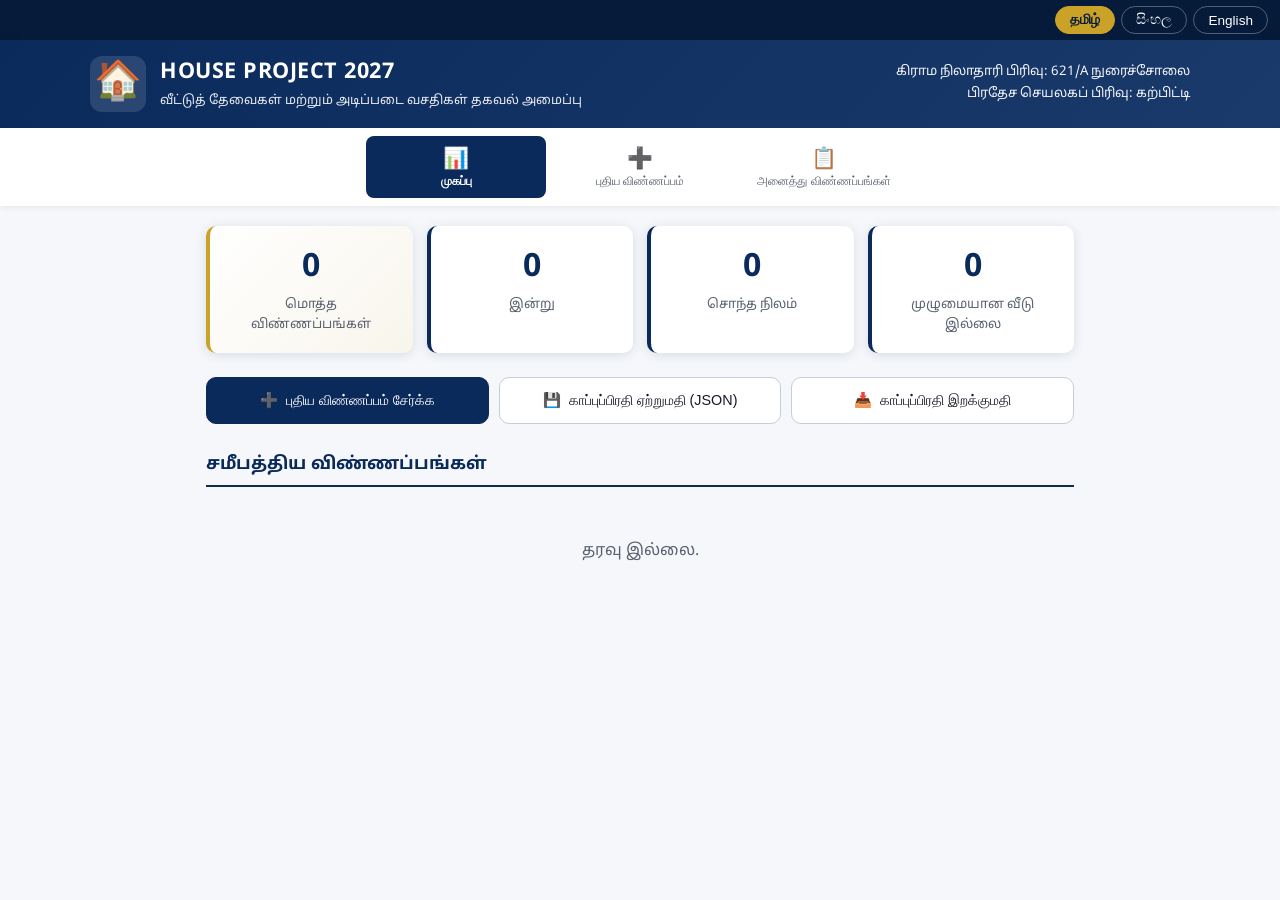
<file: index.html>
<!DOCTYPE html>
<html lang="ta">
<head>
  <meta charset="UTF-8">
  <meta name="viewport" content="width=device-width, initial-scale=1.0, maximum-scale=1.0, user-scalable=no">
  <meta name="theme-color" content="#0a2a5c">
  <meta name="description" content="House Project 2027 - Housing Needs & Basic Facilities Information System">
  <meta name="apple-mobile-web-app-capable" content="yes">
  <meta name="apple-mobile-web-app-status-bar-style" content="black-translucent">
  <title>House Project 2027</title>
  <link rel="manifest" href="manifest.json">
  <link rel="stylesheet" href="style.css">
  <link rel="preconnect" href="https://fonts.googleapis.com">
  <link rel="preconnect" href="https://fonts.gstatic.com" crossorigin>
  <link href="https://fonts.googleapis.com/css2?family=Noto+Sans+Tamil:wght@400;500;600;700&family=Noto+Sans+Sinhala:wght@400;500;600;700&family=Roboto:wght@400;500;700&display=swap" rel="stylesheet">
</head>
<body>
  <!-- Language Selector -->
  <div id="lang-bar">
    <div class="lang-buttons">
      <button class="lang-btn active" data-lang="ta">தமிழ்</button>
      <button class="lang-btn" data-lang="si">සිංහල</button>
      <button class="lang-btn" data-lang="en">English</button>
    </div>
  </div>

  <!-- App Header -->
  <header id="app-header">
    <div class="header-content">
      <div class="logo-area">
        <div class="crest">🏠</div>
        <div class="title-block">
          <h1 id="app-title">HOUSE PROJECT 2027</h1>
          <p id="app-subtitle">HOUSING NEEDS & BASIC FACILITIES INFORMATION SYSTEM</p>
        </div>
      </div>
      <div class="office-info">
        <p id="office-gn">Grama Niladhari Division: 621/A Nuraichcholai</p>
        <p id="office-ds">Divisional Secretariat Division: Kalpitiya</p>
      </div>
    </div>
  </header>

  <!-- Main Navigation -->
  <nav id="main-nav">
    <button class="nav-btn active" data-view="dashboard" id="nav-dashboard">
      <span class="nav-icon">📊</span>
      <span class="nav-label" data-i18n="nav.dashboard">Dashboard</span>
    </button>
    <button class="nav-btn" data-view="form" id="nav-form">
      <span class="nav-icon">➕</span>
      <span class="nav-label" data-i18n="nav.new">New Application</span>
    </button>
    <button class="nav-btn" data-view="list" id="nav-list">
      <span class="nav-icon">📋</span>
      <span class="nav-label" data-i18n="nav.list">All Applications</span>
    </button>
  </nav>

  <!-- Main Content Area -->
  <main id="app-content">

    <!-- DASHBOARD VIEW -->
    <section id="view-dashboard" class="view active">
      <div class="dashboard-grid">
        <div class="stat-card primary">
          <div class="stat-number" id="stat-total">0</div>
          <div class="stat-label" data-i18n="dash.total">Total Applications</div>
        </div>
        <div class="stat-card">
          <div class="stat-number" id="stat-today">0</div>
          <div class="stat-label" data-i18n="dash.today">Today</div>
        </div>
        <div class="stat-card">
          <div class="stat-number" id="stat-land-yes">0</div>
          <div class="stat-label" data-i18n="dash.landYes">Own Land</div>
        </div>
        <div class="stat-card">
          <div class="stat-number" id="stat-no-house">0</div>
          <div class="stat-label" data-i18n="dash.noHouse">No Completed House</div>
        </div>
      </div>

      <div class="quick-actions">
        <button class="action-btn primary" id="btn-new-app">
          <span>➕</span>
          <span data-i18n="btn.newApp">Add New Application</span>
        </button>
        <button class="action-btn" id="btn-export-json">
          <span>💾</span>
          <span data-i18n="btn.export">Export Backup (JSON)</span>
        </button>
        <button class="action-btn" id="btn-import-json">
          <span>📥</span>
          <span data-i18n="btn.import">Import Backup</span>
        </button>
        <input type="file" id="import-file" accept=".json" hidden>
      </div>

      <div class="recent-section">
        <h2 data-i18n="dash.recent">Recent Applications</h2>
        <div id="recent-list" class="app-list"></div>
      </div>
    </section>

    <!-- FORM VIEW -->
    <section id="view-form" class="view">
      <div class="form-header">
        <h2 id="form-title" data-i18n="form.title">New Application</h2>
        <button class="btn-secondary" id="btn-cancel-form" data-i18n="btn.cancel">Cancel</button>
      </div>

      <form id="application-form" autocomplete="off">
        <input type="hidden" id="edit-id" value="">

        <!-- SECTION A -->
        <fieldset class="form-section">
          <legend data-i18n="sec.a">SECTION A: BASIC INFORMATION</legend>

          <div class="form-group">
            <label data-i18n="a.registered">1. Has the applicant been registered in the permanent electoral register?</label>
            <div class="radio-group">
              <label class="radio-label">
                <input type="radio" name="electoralRegistered" value="yes" required>
                <span data-i18n="yes">Yes</span>
              </label>
              <label class="radio-label">
                <input type="radio" name="electoralRegistered" value="no">
                <span data-i18n="no">No</span>
              </label>
            </div>
          </div>

          <div class="form-group" id="voter-details-group" style="display:none;">
            <label data-i18n="a.voterNo">2. Voter Registration Number / Address</label>
            <input type="text" id="voterRegNo" name="voterRegNo" class="form-control">
          </div>

          <div class="form-group">
            <label data-i18n="a.fullName">3. Full Name of Head of Household</label>
            <input type="text" id="fullName" name="fullName" class="form-control" required>
          </div>

          <div class="form-group">
            <label data-i18n="a.nic">4. National Identity Card Number (NIC)</label>
            <input type="text" id="nic" name="nic" class="form-control" required pattern="[0-9]{9}[vVxX]|[0-9]{12}" title="Valid NIC required">
          </div>

          <div class="form-group">
            <label data-i18n="a.address">5. Permanent Address</label>
            <textarea id="address" name="address" class="form-control" rows="3" required></textarea>
          </div>

          <div class="form-row">
            <div class="form-group">
              <label data-i18n="a.phone">6. Telephone Number</label>
              <input type="tel" id="phone" name="phone" class="form-control">
            </div>
            <div class="form-group">
              <label data-i18n="a.whatsapp">7. WhatsApp Number</label>
              <input type="tel" id="whatsapp" name="whatsapp" class="form-control">
            </div>
          </div>
        </fieldset>

        <!-- SECTION B -->
        <fieldset class="form-section">
          <legend data-i18n="sec.b">SECTION B: HOUSE AND BASIC FACILITIES INFORMATION</legend>

          <div class="form-group">
            <label data-i18n="b.ownLand">1. Does the applicant own residential land?</label>
            <div class="radio-group">
              <label class="radio-label">
                <input type="radio" name="ownLand" value="yes" required>
                <span data-i18n="yes">Yes</span>
              </label>
              <label class="radio-label">
                <input type="radio" name="ownLand" value="no">
                <span data-i18n="no">No</span>
              </label>
            </div>
          </div>

          <div class="form-group" id="land-nature-group" style="display:none;">
            <label data-i18n="b.landNature">Nature of land:</label>
            <div class="radio-group">
              <label class="radio-label">
                <input type="radio" name="landNature" value="deed">
                <span data-i18n="b.deed">Deed</span>
              </label>
              <label class="radio-label">
                <input type="radio" name="landNature" value="permit">
                <span data-i18n="b.permit">Permit</span>
              </label>
              <label class="radio-label">
                <input type="radio" name="landNature" value="other">
                <span data-i18n="b.other">Other</span>
              </label>
            </div>
            <div id="land-other-group" style="display:none; margin-top:10px;">
              <input type="text" id="landOtherText" name="landOtherText" class="form-control" placeholder="Specify...">
            </div>
          </div>

          <div class="form-group">
            <label data-i18n="b.houseCondition">2. Current House Condition:</label>
            <div class="checkbox-group">
              <label class="check-label">
                <input type="checkbox" name="houseCondition" value="no_house">
                <span data-i18n="b.cond1">No completed house (rented house / relative's house)</span>
              </label>
              <label class="check-label">
                <input type="checkbox" name="houseCondition" value="partial">
                <span data-i18n="b.cond2">House partially completed</span>
              </label>
              <label class="check-label">
                <input type="checkbox" name="houseCondition" value="damaged">
                <span data-i18n="b.cond3">House partially damaged</span>
              </label>
              <label class="check-label">
                <input type="checkbox" name="houseCondition" value="completed">
                <span data-i18n="b.cond4">Fully completed house available</span>
              </label>
            </div>
          </div>

          <div class="form-row">
            <div class="form-group">
              <label data-i18n="b.toilet">3. Is toilet facility available?</label>
              <div class="radio-group">
                <label class="radio-label">
                  <input type="radio" name="toilet" value="yes" required>
                  <span data-i18n="yes">Yes</span>
                </label>
                <label class="radio-label">
                  <input type="radio" name="toilet" value="no">
                  <span data-i18n="no">No</span>
                </label>
              </div>
            </div>
            <div class="form-group">
              <label data-i18n="b.electricity">4. Is electricity facility available?</label>
              <div class="radio-group">
                <label class="radio-label">
                  <input type="radio" name="electricity" value="yes" required>
                  <span data-i18n="yes">Yes</span>
                </label>
                <label class="radio-label">
                  <input type="radio" name="electricity" value="no">
                  <span data-i18n="no">No</span>
                </label>
              </div>
            </div>
          </div>

          <div class="form-group">
            <label data-i18n="b.notes">5. Additional Needs / Special Notes</label>
            <textarea id="notes" name="notes" class="form-control" rows="4"></textarea>
          </div>
        </fieldset>

        <!-- SECTION C -->
        <fieldset class="form-section">
          <legend data-i18n="sec.c">SECTION C: APPLICANT DECLARATION</legend>
          <div class="declaration-box">
            <p id="declaration-text" data-i18n="c.declaration">
              மேலே குறிப்பிடப்பட்டுள்ள தகவல்கள் அனைத்தும் எனது அறிவுக்கு எட்டிய வரையில் உண்மையானவையும், சரியானவையும் என உறுதிப்படுத்துகிறேன்.
            </p>
          </div>
          <div class="form-row">
            <div class="form-group">
              <label data-i18n="c.date">Date</label>
              <input type="date" id="applicantDate" name="applicantDate" class="form-control" required>
            </div>
            <div class="form-group">
              <label data-i18n="c.signature">Head of Household Signature</label>
              <input type="text" id="applicantSignature" name="applicantSignature" class="form-control" placeholder="Type name as signature">
            </div>
          </div>
        </fieldset>

        <!-- SECTION D -->
        <fieldset class="form-section office-use">
          <legend data-i18n="sec.d">SECTION D: OFFICE USE ONLY (GRAMANILADHARI)</legend>
          <div class="declaration-box">
            <p id="gn-verification" data-i18n="d.verification">மேலே விபரங்கள் சரிபார்க்கப்பட்டன.</p>
          </div>
          <div class="form-row">
            <div class="form-group">
              <label data-i18n="d.date">Date</label>
              <input type="date" id="gnDate" name="gnDate" class="form-control">
            </div>
            <div class="form-group">
              <label data-i18n="d.signature">Grama Niladhari Signature</label>
              <input type="text" id="gnSignature" name="gnSignature" class="form-control">
            </div>
          </div>
          <div class="stamp-area">
            <div class="stamp-box" data-i18n="d.stamp">Official Stamp Area</div>
          </div>
        </fieldset>

        <div class="form-actions">
          <button type="submit" class="btn-primary" id="btn-save">
            <span data-i18n="btn.save">Save Application</span>
          </button>
          <button type="button" class="btn-secondary" id="btn-reset" data-i18n="btn.reset">Reset</button>
        </div>
      </form>
    </section>

    <!-- LIST VIEW -->
    <section id="view-list" class="view">
      <div class="list-header">
        <h2 data-i18n="list.title">All Applications</h2>
        <div class="search-box">
          <input type="search" id="search-input" data-i18n-placeholder="list.search" placeholder="Search by name, NIC or address...">
          <button id="btn-clear-search" class="btn-icon" title="Clear">✕</button>
        </div>
      </div>
      <div id="applications-list" class="app-list"></div>
      <div id="no-results" class="empty-state" style="display:none;" data-i18n="list.noResults">No applications found.</div>
    </section>

    <!-- DETAIL / PRINT VIEW (hidden until needed) -->
    <section id="view-detail" class="view">
      <div class="detail-actions no-print">
        <button class="btn-secondary" id="btn-back-list" data-i18n="btn.back">← Back</button>
        <button class="btn-primary" id="btn-print" data-i18n="btn.print">🖨️ Print / PDF</button>
        <button class="btn-secondary" id="btn-edit-from-detail" data-i18n="btn.edit">Edit</button>
        <button class="btn-danger" id="btn-delete-from-detail" data-i18n="btn.delete">Delete</button>
      </div>
      <div id="print-area" class="print-document">
        <!-- Populated by JS to match original form layout -->
      </div>
    </section>
  </main>

  <!-- Toast Notification -->
  <div id="toast" class="toast"></div>

  <!-- Confirm Modal -->
  <div id="modal" class="modal">
    <div class="modal-content">
      <p id="modal-message"></p>
      <div class="modal-actions">
        <button class="btn-danger" id="modal-confirm" data-i18n="btn.confirm">Confirm</button>
        <button class="btn-secondary" id="modal-cancel" data-i18n="btn.cancel">Cancel</button>
      </div>
    </div>
  </div>

  <script src="script.js"></script>
</body>
</html>
</file>
<file: style.css>
/* ===== HOUSE PROJECT 2027 - Professional Government Theme ===== */
:root {
  --navy: #0a2a5c;
  --navy-dark: #061a3a;
  --navy-light: #1a3a6c;
  --accent: #c9a227;
  --white: #ffffff;
  --off-white: #f5f7fa;
  --gray: #e8ecf1;
  --text: #1a1a2e;
  --text-muted: #5a6270;
  --success: #0d7a4f;
  --danger: #b33a3a;
  --border: #c5cdd8;
  --shadow: 0 2px 12px rgba(10, 42, 92, 0.12);
  --radius: 10px;
  --font-ta: 'Noto Sans Tamil', sans-serif;
  --font-si: 'Noto Sans Sinhala', sans-serif;
  --font-en: 'Roboto', sans-serif;
}

* {
  box-sizing: border-box;
  margin: 0;
  padding: 0;
}

html {
  font-size: 16px;
  -webkit-text-size-adjust: 100%;
}

body {
  font-family: var(--font-en);
  background: var(--off-white);
  color: var(--text);
  min-height: 100vh;
  line-height: 1.5;
}

body.lang-ta { font-family: var(--font-ta); }
body.lang-si { font-family: var(--font-si); }
body.lang-en { font-family: var(--font-en); }

/* ===== Language Bar ===== */
#lang-bar {
  background: var(--navy-dark);
  padding: 6px 12px;
  display: flex;
  justify-content: flex-end;
}

.lang-buttons {
  display: flex;
  gap: 6px;
}

.lang-btn {
  background: transparent;
  border: 1px solid rgba(255,255,255,0.3);
  color: #fff;
  padding: 5px 14px;
  border-radius: 20px;
  font-size: 0.85rem;
  cursor: pointer;
  transition: all 0.2s;
}

.lang-btn.active,
.lang-btn:hover {
  background: var(--accent);
  border-color: var(--accent);
  color: var(--navy-dark);
  font-weight: 600;
}

/* ===== Header ===== */
#app-header {
  background: linear-gradient(135deg, var(--navy) 0%, var(--navy-light) 100%);
  color: white;
  padding: 16px 20px;
  box-shadow: var(--shadow);
}

.header-content {
  max-width: 1100px;
  margin: 0 auto;
  display: flex;
  flex-wrap: wrap;
  justify-content: space-between;
  align-items: center;
  gap: 12px;
}

.logo-area {
  display: flex;
  align-items: center;
  gap: 14px;
}

.crest {
  font-size: 2.4rem;
  background: rgba(255,255,255,0.12);
  width: 56px;
  height: 56px;
  display: flex;
  align-items: center;
  justify-content: center;
  border-radius: 12px;
}

.title-block h1 {
  font-size: 1.35rem;
  font-weight: 700;
  letter-spacing: 0.5px;
}

.title-block p {
  font-size: 0.8rem;
  opacity: 0.9;
  margin-top: 2px;
}

.office-info {
  text-align: right;
  font-size: 0.82rem;
  opacity: 0.95;
}

.office-info p {
  margin: 2px 0;
}

/* ===== Navigation ===== */
#main-nav {
  background: white;
  display: flex;
  justify-content: center;
  gap: 4px;
  padding: 8px 12px;
  box-shadow: 0 2px 6px rgba(0,0,0,0.06);
  position: sticky;
  top: 0;
  z-index: 100;
}

.nav-btn {
  flex: 1;
  max-width: 180px;
  background: transparent;
  border: none;
  padding: 10px 8px;
  border-radius: 8px;
  cursor: pointer;
  display: flex;
  flex-direction: column;
  align-items: center;
  gap: 4px;
  color: var(--text-muted);
  font-size: 0.78rem;
  transition: all 0.2s;
}

.nav-btn .nav-icon {
  font-size: 1.3rem;
}

.nav-btn.active {
  background: var(--navy);
  color: white;
  font-weight: 600;
}

.nav-btn:hover:not(.active) {
  background: var(--gray);
}

/* ===== Main Content ===== */
#app-content {
  max-width: 900px;
  margin: 0 auto;
  padding: 20px 16px 80px;
}

.view {
  display: none;
}

.view.active {
  display: block;
  animation: fadeIn 0.25s ease;
}

@keyframes fadeIn {
  from { opacity: 0; transform: translateY(8px); }
  to { opacity: 1; transform: translateY(0); }
}

/* ===== Dashboard ===== */
.dashboard-grid {
  display: grid;
  grid-template-columns: repeat(2, 1fr);
  gap: 14px;
  margin-bottom: 24px;
}

.stat-card {
  background: white;
  border-radius: var(--radius);
  padding: 18px 16px;
  text-align: center;
  box-shadow: var(--shadow);
  border-left: 4px solid var(--navy);
}

.stat-card.primary {
  border-left-color: var(--accent);
  background: linear-gradient(135deg, #fff 0%, #f8f5eb 100%);
}

.stat-number {
  font-size: 2rem;
  font-weight: 700;
  color: var(--navy);
}

.stat-label {
  font-size: 0.82rem;
  color: var(--text-muted);
  margin-top: 4px;
}

.quick-actions {
  display: flex;
  flex-wrap: wrap;
  gap: 10px;
  margin-bottom: 28px;
}

.action-btn {
  flex: 1;
  min-width: 140px;
  background: white;
  border: 1.5px solid var(--border);
  border-radius: var(--radius);
  padding: 14px 12px;
  font-size: 0.9rem;
  cursor: pointer;
  display: flex;
  align-items: center;
  justify-content: center;
  gap: 8px;
  transition: all 0.2s;
  color: var(--text);
  font-weight: 500;
}

.action-btn.primary {
  background: var(--navy);
  color: white;
  border-color: var(--navy);
}

.action-btn:hover {
  transform: translateY(-2px);
  box-shadow: var(--shadow);
}

.action-btn.primary:hover {
  background: var(--navy-dark);
}

.recent-section h2 {
  font-size: 1.1rem;
  color: var(--navy);
  margin-bottom: 12px;
  padding-bottom: 6px;
  border-bottom: 2px solid var(--navy);
}

/* ===== Form ===== */
.form-header {
  display: flex;
  justify-content: space-between;
  align-items: center;
  margin-bottom: 18px;
}

.form-header h2 {
  color: var(--navy);
  font-size: 1.25rem;
}

.form-section {
  background: white;
  border: 1px solid var(--border);
  border-radius: var(--radius);
  padding: 18px 16px;
  margin-bottom: 18px;
  box-shadow: var(--shadow);
}

.form-section legend {
  font-weight: 700;
  color: var(--navy);
  font-size: 0.95rem;
  padding: 0 8px;
  background: white;
}

.form-section.office-use {
  background: #f0f4fa;
  border-color: var(--navy);
}

.form-group {
  margin-bottom: 16px;
}

.form-group label {
  display: block;
  font-weight: 500;
  margin-bottom: 6px;
  font-size: 0.92rem;
  color: var(--text);
}

.form-control {
  width: 100%;
  padding: 11px 14px;
  border: 1.5px solid var(--border);
  border-radius: 8px;
  font-size: 1rem;
  font-family: inherit;
  transition: border-color 0.2s;
  background: #fff;
}

.form-control:focus {
  outline: none;
  border-color: var(--navy);
  box-shadow: 0 0 0 3px rgba(10, 42, 92, 0.15);
}

textarea.form-control {
  resize: vertical;
  min-height: 80px;
}

.form-row {
  display: grid;
  grid-template-columns: 1fr 1fr;
  gap: 14px;
}

.radio-group, .checkbox-group {
  display: flex;
  flex-direction: column;
  gap: 8px;
  margin-top: 6px;
}

.radio-label, .check-label {
  display: flex;
  align-items: flex-start;
  gap: 10px;
  padding: 10px 12px;
  background: var(--off-white);
  border-radius: 8px;
  cursor: pointer;
  font-weight: 400;
  transition: background 0.15s;
}

.radio-label:hover, .check-label:hover {
  background: #e4eaf3;
}

.radio-label input, .check-label input {
  margin-top: 3px;
  width: 18px;
  height: 18px;
  accent-color: var(--navy);
  flex-shrink: 0;
}

.declaration-box {
  background: #f8f9fc;
  border-left: 4px solid var(--accent);
  padding: 14px 16px;
  margin-bottom: 16px;
  border-radius: 0 8px 8px 0;
  font-size: 0.95rem;
  line-height: 1.6;
}

.stamp-area {
  margin-top: 16px;
}

.stamp-box {
  border: 2px dashed var(--navy);
  height: 90px;
  display: flex;
  align-items: center;
  justify-content: center;
  color: var(--text-muted);
  border-radius: 8px;
  font-size: 0.9rem;
  background: rgba(255,255,255,0.6);
}

.form-actions {
  display: flex;
  gap: 12px;
  margin-top: 10px;
  flex-wrap: wrap;
}

/* ===== Buttons ===== */
.btn-primary, .btn-secondary, .btn-danger {
  padding: 12px 22px;
  border-radius: 8px;
  font-size: 0.95rem;
  font-weight: 600;
  cursor: pointer;
  border: none;
  transition: all 0.2s;
  font-family: inherit;
}

.btn-primary {
  background: var(--navy);
  color: white;
}

.btn-primary:hover {
  background: var(--navy-dark);
}

.btn-secondary {
  background: white;
  color: var(--navy);
  border: 1.5px solid var(--navy);
}

.btn-secondary:hover {
  background: var(--gray);
}

.btn-danger {
  background: var(--danger);
  color: white;
}

.btn-danger:hover {
  background: #8f2e2e;
}

.btn-icon {
  background: transparent;
  border: none;
  font-size: 1.1rem;
  cursor: pointer;
  padding: 6px 10px;
  color: var(--text-muted);
}

/* ===== List ===== */
.list-header {
  margin-bottom: 16px;
}

.list-header h2 {
  color: var(--navy);
  margin-bottom: 12px;
}

.search-box {
  display: flex;
  gap: 6px;
}

.search-box input {
  flex: 1;
  padding: 12px 14px;
  border: 1.5px solid var(--border);
  border-radius: 8px;
  font-size: 1rem;
  font-family: inherit;
}

.app-list {
  display: flex;
  flex-direction: column;
  gap: 10px;
}

.app-card {
  background: white;
  border-radius: var(--radius);
  padding: 14px 16px;
  box-shadow: var(--shadow);
  display: flex;
  justify-content: space-between;
  align-items: flex-start;
  gap: 12px;
  cursor: pointer;
  transition: transform 0.15s, box-shadow 0.15s;
  border-left: 4px solid var(--navy);
}

.app-card:hover {
  transform: translateY(-2px);
  box-shadow: 0 4px 16px rgba(10,42,92,0.15);
}

.app-card-info h3 {
  font-size: 1rem;
  color: var(--navy);
  margin-bottom: 4px;
}

.app-card-info p {
  font-size: 0.85rem;
  color: var(--text-muted);
  margin: 2px 0;
}

.app-card-actions {
  display: flex;
  flex-direction: column;
  gap: 6px;
  flex-shrink: 0;
}

.app-card-actions button {
  padding: 6px 12px;
  font-size: 0.8rem;
  border-radius: 6px;
  border: none;
  cursor: pointer;
  font-family: inherit;
}

.btn-view { background: var(--navy); color: white; }
.btn-edit { background: #e8f0fe; color: var(--navy); }
.btn-del { background: #fde8e8; color: var(--danger); }

.empty-state {
  text-align: center;
  padding: 40px 20px;
  color: var(--text-muted);
  font-size: 1rem;
}

/* ===== Detail / Print Document ===== */
.detail-actions {
  display: flex;
  flex-wrap: wrap;
  gap: 10px;
  margin-bottom: 20px;
}

.print-document {
  background: white;
  padding: 28px 32px;
  box-shadow: var(--shadow);
  border-radius: 4px;
  max-width: 210mm;
  margin: 0 auto;
  font-size: 0.92rem;
  line-height: 1.55;
}

.print-header {
  text-align: center;
  border-bottom: 2px solid var(--navy);
  padding-bottom: 12px;
  margin-bottom: 18px;
}

.print-header h1 {
  font-size: 1.3rem;
  color: var(--navy);
  margin-bottom: 4px;
}

.print-header .sub {
  font-size: 0.85rem;
  color: var(--text-muted);
}

.print-office {
  text-align: center;
  font-size: 0.85rem;
  margin-bottom: 16px;
  color: var(--navy);
  font-weight: 500;
}

.print-section {
  margin-bottom: 18px;
}

.print-section h3 {
  background: var(--navy);
  color: white;
  padding: 6px 12px;
  font-size: 0.9rem;
  margin-bottom: 10px;
  border-radius: 4px;
}

.print-row {
  display: flex;
  margin-bottom: 8px;
  gap: 8px;
}

.print-label {
  font-weight: 600;
  min-width: 180px;
  flex-shrink: 0;
}

.print-value {
  flex: 1;
  border-bottom: 1px dotted #aaa;
  min-height: 22px;
}

.print-declaration {
  background: #f8f9fc;
  padding: 12px;
  border-left: 3px solid var(--accent);
  margin: 12px 0;
  font-style: italic;
}

.print-signature-row {
  display: flex;
  justify-content: space-between;
  margin-top: 24px;
  gap: 20px;
}

.print-sig-box {
  text-align: center;
  flex: 1;
}

.print-sig-line {
  border-top: 1px solid #333;
  margin-top: 40px;
  padding-top: 6px;
  font-size: 0.85rem;
}

.print-stamp {
  border: 2px dashed #666;
  height: 80px;
  display: flex;
  align-items: center;
  justify-content: center;
  margin-top: 16px;
  color: #888;
  font-size: 0.85rem;
}

/* ===== Toast ===== */
.toast {
  position: fixed;
  bottom: 24px;
  left: 50%;
  transform: translateX(-50%) translateY(100px);
  background: var(--navy);
  color: white;
  padding: 12px 24px;
  border-radius: 8px;
  font-size: 0.95rem;
  z-index: 1000;
  opacity: 0;
  transition: all 0.3s;
  max-width: 90%;
  text-align: center;
  box-shadow: 0 4px 20px rgba(0,0,0,0.25);
}

.toast.show {
  transform: translateX(-50%) translateY(0);
  opacity: 1;
}

.toast.success { background: var(--success); }
.toast.error { background: var(--danger); }

/* ===== Modal ===== */
.modal {
  display: none;
  position: fixed;
  inset: 0;
  background: rgba(0,0,0,0.5);
  z-index: 2000;
  align-items: center;
  justify-content: center;
  padding: 20px;
}

.modal.show {
  display: flex;
}

.modal-content {
  background: white;
  padding: 24px;
  border-radius: var(--radius);
  max-width: 360px;
  width: 100%;
  text-align: center;
  box-shadow: 0 8px 30px rgba(0,0,0,0.2);
}

.modal-content p {
  margin-bottom: 20px;
  font-size: 1rem;
}

.modal-actions {
  display: flex;
  gap: 10px;
  justify-content: center;
}

/* ===== Responsive ===== */
@media (max-width: 600px) {
  .form-row {
    grid-template-columns: 1fr;
  }

  .office-info {
    text-align: left;
    width: 100%;
  }

  .title-block h1 {
    font-size: 1.15rem;
  }

  .dashboard-grid {
    grid-template-columns: 1fr 1fr;
  }

  .print-document {
    padding: 16px;
  }

  .print-label {
    min-width: 120px;
  }

  .app-card {
    flex-direction: column;
  }

  .app-card-actions {
    flex-direction: row;
    width: 100%;
  }

  .app-card-actions button {
    flex: 1;
  }
}

@media (min-width: 700px) {
  .dashboard-grid {
    grid-template-columns: repeat(4, 1fr);
  }
}

/* ===== Print Styles ===== */
@media print {
  body * {
    visibility: hidden;
  }

  #view-detail,
  #view-detail * {
    visibility: visible;
  }

  #view-detail {
    position: absolute;
    left: 0;
    top: 0;
    width: 100%;
    display: block !important;
  }

  .no-print,
  #lang-bar,
  #app-header,
  #main-nav,
  .detail-actions {
    display: none !important;
  }

  .print-document {
    box-shadow: none;
    padding: 0;
    margin: 0;
    max-width: 100%;
    font-size: 11pt;
  }

  @page {
    size: A4;
    margin: 15mm;
  }
}
</file>
